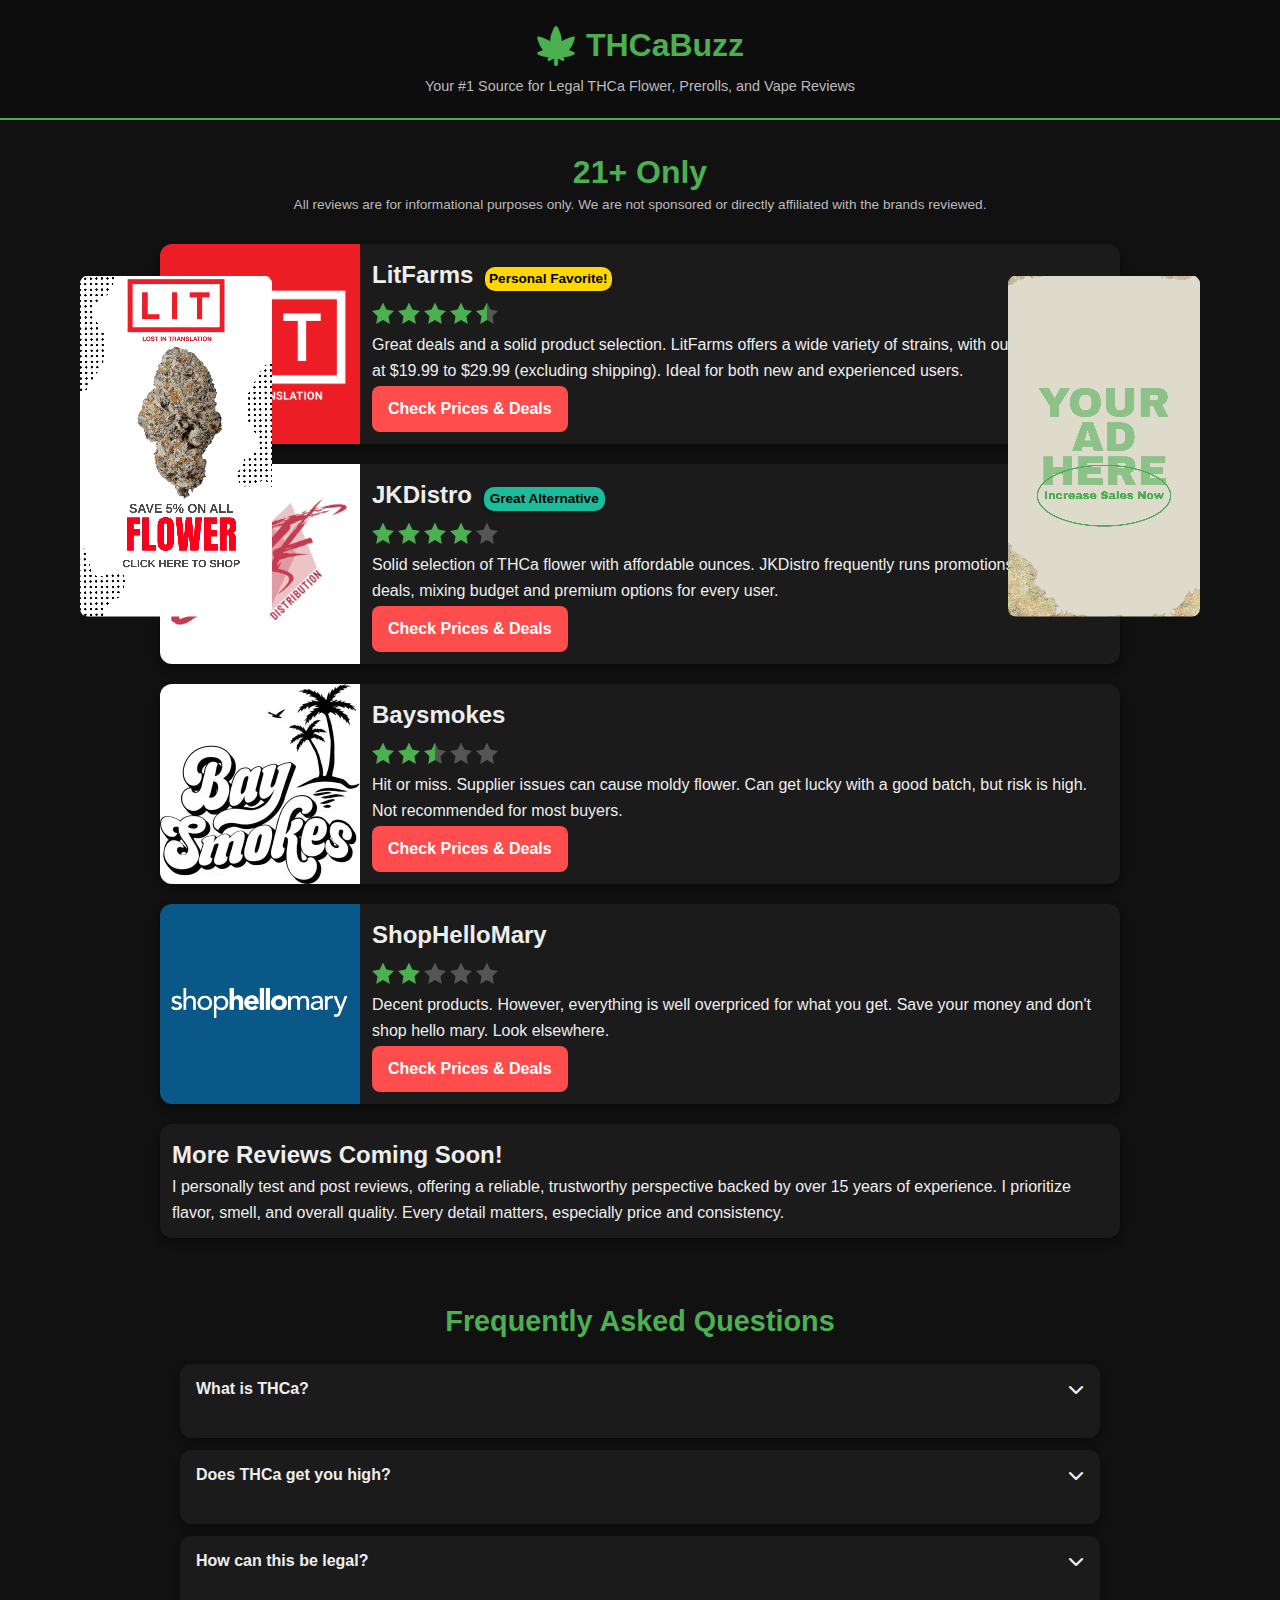
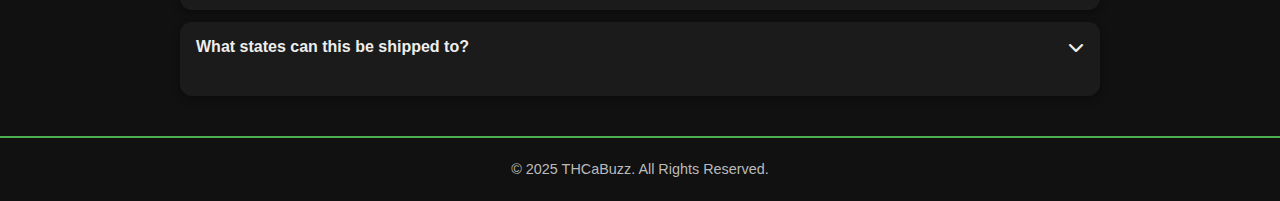
<file: index.html>
<!DOCTYPE html><html lang="en"><head><meta charset="UTF-8"><meta name="viewport" content="width=device-width,initial-scale=1.0"><title>THCaBuzz – Honest THCa Reviews & Best Deals (2025)</title><meta name="description" content="Read honest THCa product reviews, ratings, and deals. Discover the best prerolls, flower, vapes, and edibles from trusted THCa sellers."><meta name="keywords" content="THCa reviews, THCa prerolls, THCa flower, THCa vapes, THCa edibles, THCa deals, hemp derived products"><meta name="author" content="THCaBuzz"><link rel="canonical" href="https://thcabuzz.com/"><meta property="og:title" content="THCaBuzz – Honest THCa Product Reviews & Deals"><meta property="og:description" content="Discover the best legal THCa products. Real reviews, ratings, and deals on prerolls, flower, vapes, and more."><meta property="og:type" content="website"><meta property="og:url" content="https://thcabuzz.com/"><meta property="og:image" content="media/420.webp"><meta name="twitter:card" content="summary_large_image"><meta name="twitter:title" content="THCaBuzz – THCa Reviews & Deals"><meta name="twitter:description" content="Read reviews & ratings of the best THCa products. Save on prerolls, flower, vapes, and more."><meta name="twitter:image" content="media/420.webp"><link rel="icon" type="image/png" href="media/420.webp"><link rel="preload" as="image" href="media/litfarms.webp"><link rel="preload" as="image" href="media/jkdistro.webp"><link rel="preload" as="image" href="media/baysmokes.webp"><link rel="stylesheet" href="https://cdnjs.cloudflare.com/ajax/libs/font-awesome/6.5.0/css/all.min.css"/><link rel="stylesheet" href="css/style.min.css"></head><body><header class="site-header"><a href="https://thcabuzz.com/" class="logo-link" aria-label="THCaBuzz Home"><h1 class="logo"><i class="fas fa-cannabis"></i> THCaBuzz <span class="hidden-subtitle">– Honest THCa Reviews & Best Deals</span></h1><p class="logo-tagline">Your #1 Source for Legal THCa Flower, Prerolls, and Vape Reviews</p></a></header><main><p class="age-disclaimer"><strong>21+ Only</strong><br>All reviews are for informational purposes only. We are not sponsored or directly affiliated with the brands reviewed.</p><a href="https://thcabuzz.com/lf" class="side-video left-video"><video autoplay loop muted playsinline><source src="media/litfarms-vid.mp4" type="video/mp4"></video></a><a href="contact" class="side-video right-video"><video autoplay loop muted playsinline><source src="media/video.mp4" type="video/mp4"></video></a><section id="deals" class="reviews"><article class="review-card" itemscope itemtype="https://schema.org/Product"><img loading="eager" src="media/litfarms.webp" alt="LitFarms THCa" itemprop="image" width="200" height="200"><div class="review-content"><h2 itemprop="name">LitFarms <span class="favorite-badge">Personal Favorite!</span></h2><div class="rating" data-rating="4.5" aria-label="4.5 out of 5 stars"></div><p itemprop="description">Great deals and a solid product selection. LitFarms offers a wide variety of strains, with ounces starting at $19.99 to $29.99 (excluding shipping). Ideal for both new and experienced users.</p><a class="deal-link" href="https://thcabuzz.com/lf" target="_blank" rel="noopener" itemprop="url">Check Prices & Deals</a></div></article><article class="review-card" itemscope itemtype="https://schema.org/Product"><img loading="eager" src="media/jkdistro.webp" alt="JKDistro THCa" itemprop="image" width="200" height="200"><div class="review-content"><h2 itemprop="name">JKDistro <span class="alternative-badge">Great Alternative</span></h2><div class="rating" data-rating="4.0" aria-label="4 out of 5 stars"></div><p itemprop="description">Solid selection of THCa flower with affordable ounces. JKDistro frequently runs promotions and bundle deals, mixing budget and premium options for every user.</p><a class="deal-link" href="https://thcabuzz.com/jkd" target="_blank" rel="noopener" itemprop="url">Check Prices & Deals</a></div></article><article class="review-card" itemscope itemtype="https://schema.org/Product"><img loading="eager" src="media/baysmokes.webp" alt="Baysmokes THCa" itemprop="image" width="200" height="200"><div class="review-content"><h2 itemprop="name">Baysmokes</h2><div class="rating" data-rating="2.5" aria-label="2.5 out of 5 stars"></div><p itemprop="description">Hit or miss. Supplier issues can cause moldy flower. Can get lucky with a good batch, but risk is high. Not recommended for most buyers.</p><a class="deal-link" href="https://thcabuzz.com/bs" target="_blank" rel="noopener" itemprop="url">Check Prices & Deals</a></div></article><article class="review-card" itemscope itemtype="https://schema.org/Product"><img loading="eager" src="media/shophellomary.webp" alt="ShopHelloMary THCa" itemprop="image" width="200" height="200"><div class="review-content"><h2 itemprop="name">ShopHelloMary</h2><div class="rating" data-rating="2.0" aria-label="2 out of 5 stars"></div><p itemprop="description">Decent products. However, everything is well overpriced for what you get. Save your money and don't shop hello mary. Look elsewhere.</p><a class="deal-link" href="https://thcabuzz.com/shm" target="_blank" rel="noopener" itemprop="url">Check Prices & Deals</a></div></article><article class="review-card" itemscope itemtype="https://schema.org/Product"><div class="review-content"><h2 itemprop="name">More Reviews Coming Soon!</h2><p itemprop="description">I personally test and post reviews, offering a reliable, trustworthy perspective backed by over 15 years of experience. I prioritize flavor, smell, and overall quality. Every detail matters, especially price and consistency.</p></div></article></section><section class="faq-section" style="position:relative;z-index:10;"><h2 id="faq">Frequently Asked Questions</h2><div class="faq-item"><button class="faq-question" aria-expanded="false">What is THCa? <i class="fas fa-chevron-down"></i></button><div class="faq-answer"><p>THCa (tetrahydrocannabinolic acid) is the natural, raw form of THC found in cannabis flower. It becomes psychoactive THC when heated.</p></div></div><div class="faq-item"><button class="faq-question" aria-expanded="false">Does THCa get you high? <i class="fas fa-chevron-down"></i></button><div class="faq-answer"><p>Yes. When heated (smoked or vaped), THCa converts into THC and produces the same effects as traditional cannabis.</p></div></div><div class="faq-item"><button class="faq-question" aria-expanded="false">How can this be legal? <i class="fas fa-chevron-down"></i></button><div class="faq-answer"><p>Hemp-derived THCa with less than 0.3% delta-9 THC is federally legal under the 2018 Farm Bill. THCa itself is non-psychoactive until heated.</p></div></div><div class="faq-item"><button class="faq-question" aria-expanded="false">What states can this be shipped to? <i class="fas fa-chevron-down"></i></button><div class="faq-answer"><p>THCa flower <strong>cannot</strong> be shipped to certain states including:</p><ul><li>Arkansas</li><li>Idaho</li><li>Kansas</li><li>Kentucky</li><li>Louisiana</li><li>Minnesota</li><li>Oregon</li><li>Rhode Island</li><li>Utah</li></ul><p><strong>Always</strong> check local laws.</p></div></div></section></main><footer>&copy; 2025 THCaBuzz. All Rights Reserved.</footer><script src="js/main.js" defer></script><script src="js/ld-json.js" defer></script></body></html>
</file>
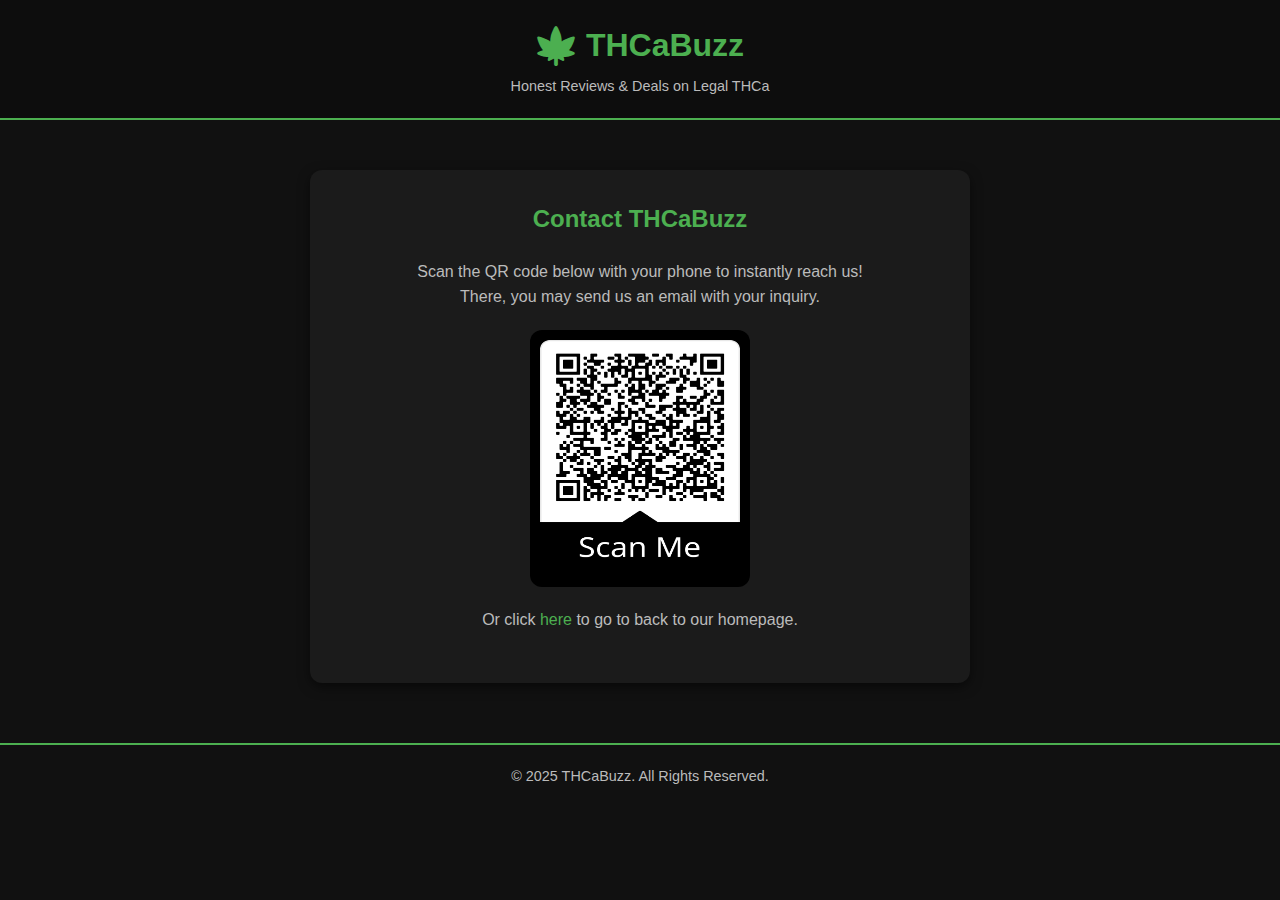
<file: contact.html>
<!DOCTYPE html>
<html lang="en">
<head>
  <meta charset="UTF-8">
  <meta name="viewport" content="width=device-width, initial-scale=1.0">
  <title>THCaBuzz – Contact Us</title>

  <link rel="icon" type="image/png" href="https://freesvg.org/img/420.png">
  <link rel="stylesheet" href="https://cdnjs.cloudflare.com/ajax/libs/font-awesome/6.5.0/css/all.min.css"/>

  <style>
    :root {
      --bg-dark: #111;
      --bg-card: #1b1b1b;
      --text-light: #eee;
      --text-muted: #bbb;
      --primary: #4caf50;
      --accent-red: #ff4d4d;
    }
    * { box-sizing: border-box; margin: 0; padding: 0; }
    body { font-family: "Segoe UI", sans-serif; background: var(--bg-dark); color: var(--text-light); line-height: 1.6; }
    a { text-decoration: none; color: inherit; }

    header {
      background: #0d0d0d;
      padding: 20px;
      text-align: center;
      border-bottom: 2px solid var(--primary);
      position: sticky;
      top: 0;
      z-index: 100;
    }
    .logo { font-family: 'Poppins', sans-serif; font-weight: 700; color: var(--primary); display: flex; align-items: center; justify-content: center; gap: 10px; font-size: 2rem; }
    .logo i { font-size: 2.5rem; }
    .logo-tagline { font-size: 0.9rem; color: var(--text-muted); margin-top: 4px; }

    main { max-width: 700px; margin: 50px auto; padding: 0 20px; text-align: center; }

    .contact-card {
      background: var(--bg-card);
      border-radius: 12px;
      padding: 30px 20px;
      box-shadow: 0 4px 12px rgba(0,0,0,0.5);
    }

    .contact-card h2 { color: var(--primary); margin-bottom: 20px; }
    .contact-card p { color: var(--text-muted); margin-bottom: 20px; font-size: 1rem; }

    .qr-container {
      display: inline-block;
      background: #000;
      padding: 10px;
      border-radius: 12px;
    }
    .qr-container img {
      width: 200px;
      height: 230px;
      border-radius: 8px;
    }

    footer { margin-top: 60px; padding: 20px; text-align: center; color: var(--text-muted); border-top: 2px solid var(--primary); font-size: 0.9rem; }
    footer a { color: var(--primary); }
  </style>
</head>
<body>

<header>
  <a href="https://thcabuzz.com/" class="logo-link" aria-label="THCaBuzz Home">
    <h1 class="logo"><i class="fas fa-cannabis"></i> THCaBuzz</h1>
    <p class="logo-tagline">Honest Reviews & Deals on Legal THCa</p>
  </a>
</header>

<main>
  <div class="contact-card">
    <h2>Contact THCaBuzz</h2>
    <p>Scan the QR code below with your phone to instantly reach us!</br>There, you may send us an email with your inquiry.</p>
    <div class="qr-container">
      <img src="contact.png" alt="Scan QR to contact">
    </div>
    <p style="margin-top: 20px;">Or click <a href="https://thcabuzz.com" target="_blank" style="color: var(--primary);">here</a> to go to back to our homepage.</p>
  </div>
</main>

<footer>
  &copy; 2025 THCaBuzz. All Rights Reserved.
</footer>

</body>
</html>
</file>
<file: css/style.min.css>
:root{--bg-dark:#111;--bg-card:#1b1b1b;--text-light:#eee;--text-muted:#bbb;--primary:#4caf50;--accent-red:#ff4d4d;--accent-gold:#ffd700}*{box-sizing:border-box;margin:0;padding:0}body{font-family:"Segoe UI",sans-serif;background:var(--bg-dark);color:var(--text-light);line-height:1.6}a{text-decoration:none;color:inherit}html{scroll-behavior:smooth}header{background:#0d0d0d;padding:20px;text-align:center;border-bottom:2px solid var(--primary);position:sticky;top:0;z-index:100}.logo-link:hover{opacity:.85;transform:scale(1.03);transition:all .2s ease}.logo{font-family:'Poppins',sans-serif;font-weight:700;color:var(--primary);display:flex;align-items:center;justify-content:center;gap:10px;font-size:2rem}.logo i{font-size:2.5rem}.logo-tagline{font-size:.9rem;color:var(--text-muted);margin-top:4px}.hidden-subtitle{position:absolute;width:1px;height:1px;margin:-1px;padding:0;overflow:hidden;clip:rect(0,0,0,0);clip-path:inset(50%);border:0;white-space:nowrap}main{max-width:1000px;margin:30px auto;padding:0 20px}.age-disclaimer{font-size:.85rem;color:var(--text-muted);text-align:center;margin-bottom:30px;line-height:1.4}.age-disclaimer strong{color:var(--primary);font-size:2rem}.side-video{position:fixed;top:50%;transform:translateY(-50%);width:15vw;max-width:275px;height:auto;max-height:500px;z-index:9999}.side-video video,.side-video img{width:100%;height:auto;object-fit:cover;border-radius:8px;cursor:pointer}.left-video{left:80px}.right-video{right:80px}@media(max-width:1024px){.side-video{display:none}}.reviews{display:grid;gap:20px}.review-card{display:flex;flex-direction:row;background:var(--bg-card);border-radius:12px;overflow:hidden;box-shadow:0 4px 8px rgba(0,0,0,.4);transition:transform .2s ease,box-shadow .2s ease}.review-card:hover{transform:translateY(-6px);box-shadow:0 8px 16px rgba(0,0,0,.6)}.review-card img{width:200px;height:200px;object-fit:cover;background:#111;flex-shrink:0}.review-content{padding:12px;flex:1;display:flex;flex-direction:column;justify-content:flex-start;align-items:flex-start}.favorite-badge{display:inline-block;background:var(--accent-gold);color:#000;font-size:.85rem;font-weight:700;padding:1px 4px;margin-left:5px;border-radius:10px;box-shadow:0 2px 4px rgba(0,0,0,.2)}.alternative-badge{display:inline-block;background:#1abc9c;color:#000;font-size:.85rem;font-weight:700;padding:1px 6px;margin-left:5px;border-radius:10px;box-shadow:0 2px 4px rgba(0,0,0,.2)}.deal-link{display:inline-block;background:var(--accent-red);color:#fff;font-weight:700;padding:10px 16px;border-radius:8px;margin-top:auto;transition:background .2s ease,transform .2s ease,box-shadow .2s ease;user-select:none}.deal-link:hover{background:#e63e3e;box-shadow:0 4px 10px rgba(0,0,0,.4);transform:translateY(-2px)}@media(max-width:700px){.review-card{flex-direction:column}.review-card img{width:100%;height:auto}}.rating{display:inline-flex;gap:4px;margin:8px 0}.rating svg{width:22px;height:22px}.faq-section{margin:60px auto 40px;padding:0 20px;color:var(--text-light)}.faq-section h2{font-size:1.8rem;color:var(--primary);margin-bottom:20px;text-align:center}.faq-item{background:var(--bg-card);border-radius:12px;margin-bottom:12px;overflow:hidden;box-shadow:0 4px 8px rgba(0,0,0,.3)}.faq-question{width:100%;text-align:left;padding:16px;background:var(--bg-card);color:var(--text-light);font-size:1rem;font-weight:600;border:none;cursor:pointer;outline:none;display:flex;justify-content:space-between;align-items:center}.faq-question:hover{background:#222}.faq-answer{max-height:0;overflow:hidden;transition:max-height .3s ease,padding .3s ease;padding:12px 16px 12px 16px}.faq-answer p,.faq-answer ul{margin:12px 0;line-height:1.5;color:var(--text-muted)}.faq-answer ul{padding-left:20px;list-style:disc}.faq-item.open .faq-answer{max-height:500px;padding:12px 16px 12px 16px}.full-star{fill:var(--primary)}.half-star{fill:url(#halfGradient)}.empty-star{fill:#555}footer{margin-top:40px;padding:20px;text-align:center;color:var(--text-muted);border-top:2px solid var(--primary);font-size:.9rem}footer a{color:var(--primary)}.discord-btn{width:364px;height:100px;display:block;margin:40px auto;border-radius:12px;cursor:pointer;transition:transform .2s}.discord-btn:hover{transform:scale(1.05)}
</file>
